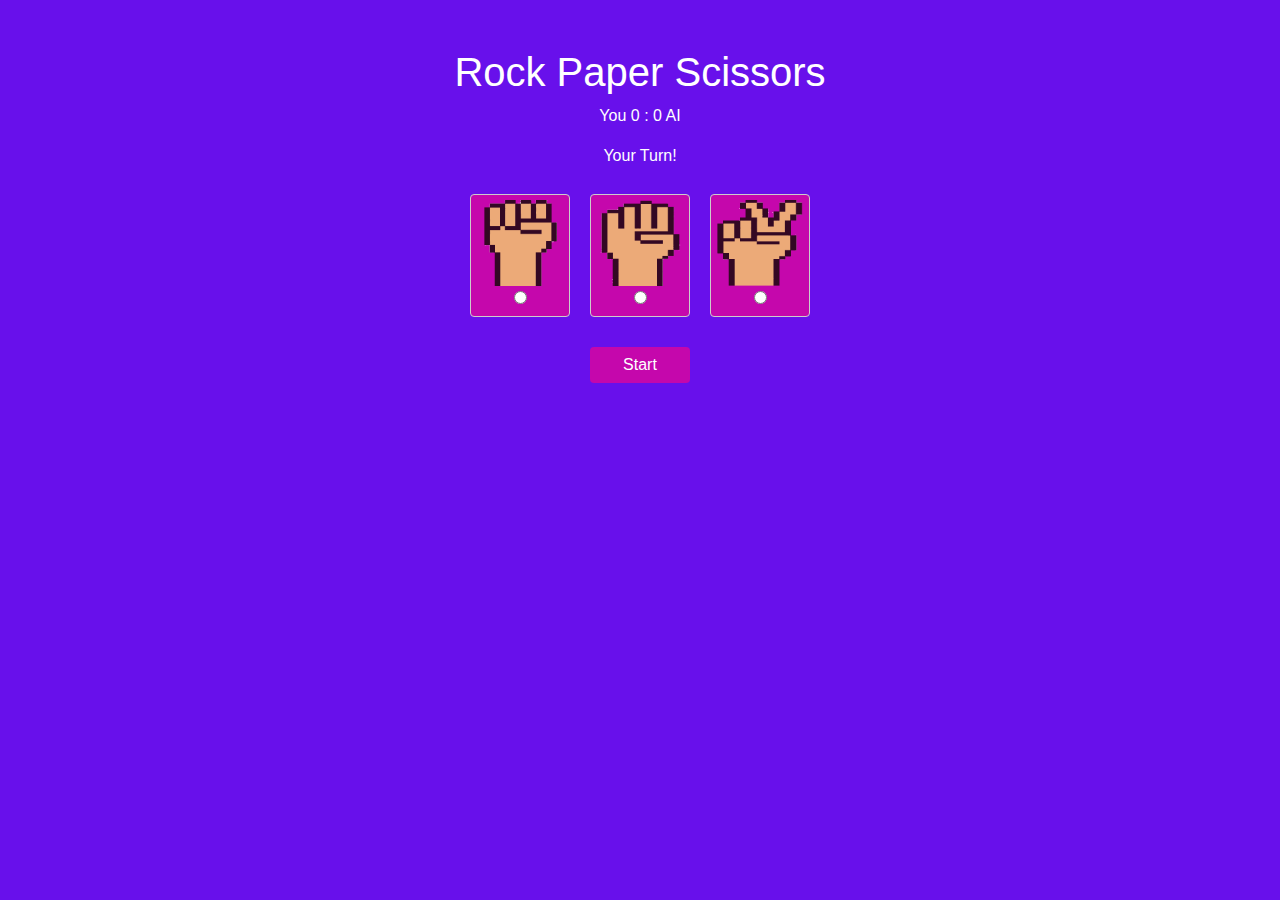
<file: index.html>
<!DOCTYPE html>
<html lang="en">
<head>
    <meta charset="UTF-8" />
    <meta name="viewport" content="width=device-width, initial-scale=1.0" />
    <link href="https://maxcdn.bootstrapcdn.com/bootstrap/4.5.2/css/bootstrap.min.css" rel="stylesheet">
    <link rel="stylesheet" href="./style/style.css">
    <title>Rock Paper Scissors</title>
</head>
<body>
    <div class="container text-center mt-5">
        <h1 id="gameTitle">Rock Paper Scissors</h1>
        <div id="scoreboard" class="mb-3">
            <span>You 0 : 0 AI</span>
        </div>
        <div id="status" class="mb-3">Your Turn!</div>
        <div id="choices" class="mb-3">
            <div class="choice-container">
                <label class="btn choice" data-choice="rock">
                    <img src="./assets/images/rock 1.png" alt="Rock" width="86px">
                    <br>
                    <input type="radio" name="playerChoice" value="rock">
                </label>
                <label class="btn choice" data-choice="paper">
                    <img src="./assets/images/paper 1.png" alt="Paper" width="86px">
                    <br>
                    <input type="radio" name="playerChoice" value="paper">
                </label>
                <label class="btn choice" data-choice="scissors">
                    <img src="./assets/images/two 1.png" alt="Scissors" width="86px">
                    <br>
                    <input type="radio" name="playerChoice" value="scissors">
                </label>
            </div>
        </div>
        <button id="startButton" class="btn btn-primary">Start</button>
    </div>
    <script src="./script/main.js"></script>
</body>
</html>
</file>
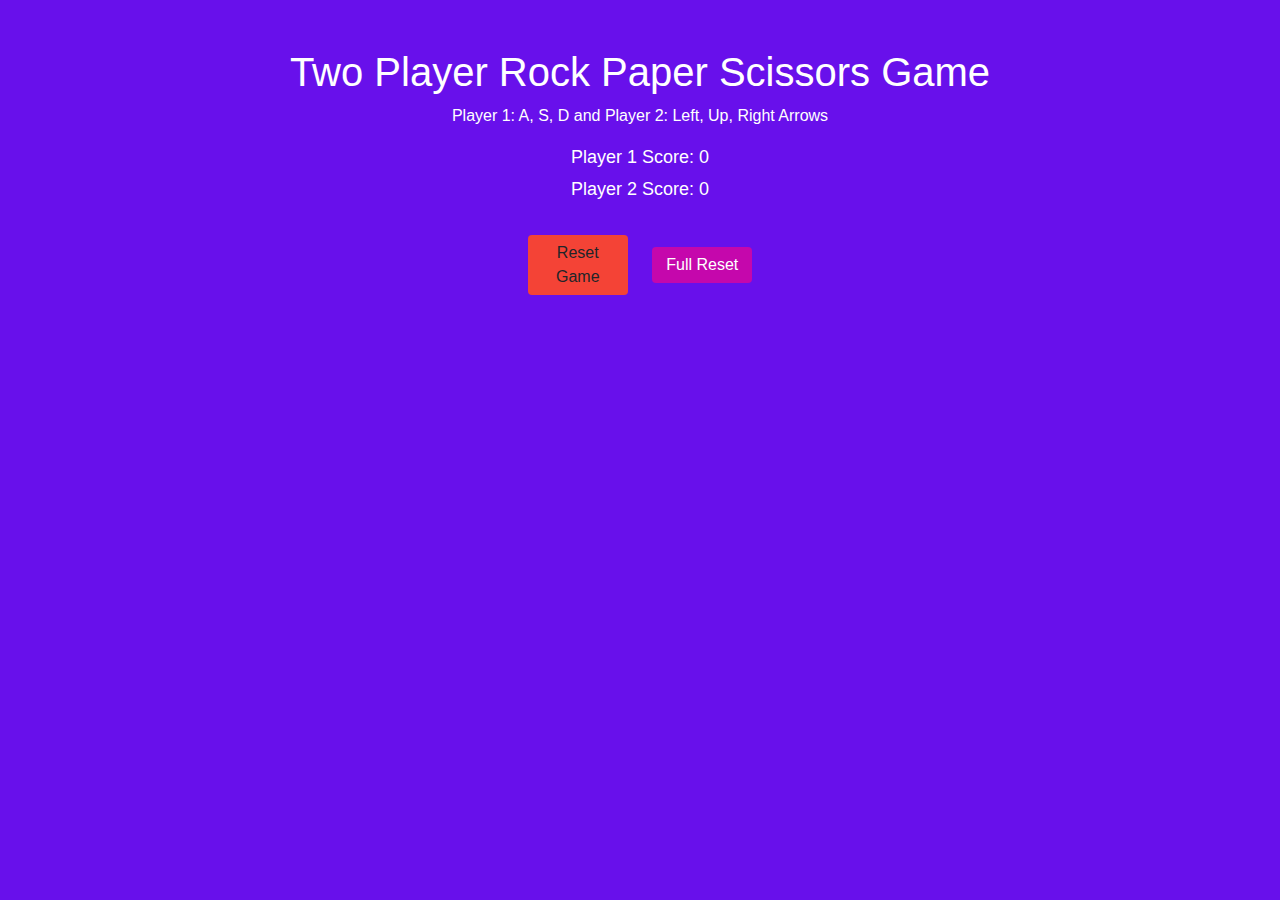
<file: twoplaye.html>
<!DOCTYPE html>
<html lang="en">
<head>
    <meta charset="UTF-8">
    <meta name="viewport" content="width=device-width, initial-scale=1.0">
    <title>Two Player Rock Paper Scissors</title>
    <link href="https://maxcdn.bootstrapcdn.com/bootstrap/4.5.2/css/bootstrap.min.css" rel="stylesheet">
    <link rel="stylesheet" href="./style/style.css">
</head>
<body>
    <div class="container text-center mt-5">
        <h1>Two Player Rock Paper Scissors Game</h1>
        <div id="multiplayerStatus" class="mb-3">
            Player 1: A, S, D and Player 2: Left, Up, Right Arrows
        </div>
        <div id="scores" class="mb-3">
            <div>Player 1 Score: <span id="player1Score">0</span></div>
            <div>Player 2 Score: <span id="player2Score">0</span></div>
        </div>
        <div id="playerChoices" class="mb-3" style="display: none;">
            <div>Player 1 Choice: <span id="player1Choice">None</span></div>
            <div>Player 2 Choice: <span id="player2Choice">None</span></div>
        </div>
        <div id="multiplayerResult" class="mt-3"></div>
        <button id="resetButton" class="btn btn-warning mt-3">Reset Game</button>
        <button id="fullResetButton" class="btn btn-danger mt-3">Full Reset</button>

    </div>
    <script src="./script/script.js"></script>
</body>
</html>
</file>
<file: style/style.css>
:root {
  --primary-color: #6810eb;
  --win-color: #4CAF50;
  --lose-color: #F44336;
  --draw-color: #f4ec16;
}


* {
  box-sizing: border-box;
}

body {
  background-color: var(--primary-color);
  color: white;
}

.btn {
  width: 100px;
  margin: 0 10px;
  background-color: #c507ac;
  border: none;
}

.choice-container {
  display: flex;
  justify-content: center;
  margin-bottom: 20px;
}

.choice {
  margin: 10px;
  padding: 5px;
  border: 1px solid #ccc; 
  cursor: pointer;
}

.choice input[type="radio"] {
  margin-top: 5px; 
  cursor: pointer;
}


#multiplayerChoices div {
  margin: 10px;
  font-size: 18px;
}

#multiplayerResult {
  font-size: 20px;
  color: yellow;
}

#resetButton {
  background-color: #f44336;
}

#scores div {
  font-size: 18px;
  color: #FFF;
  margin: 5px 0;
}
</file>
